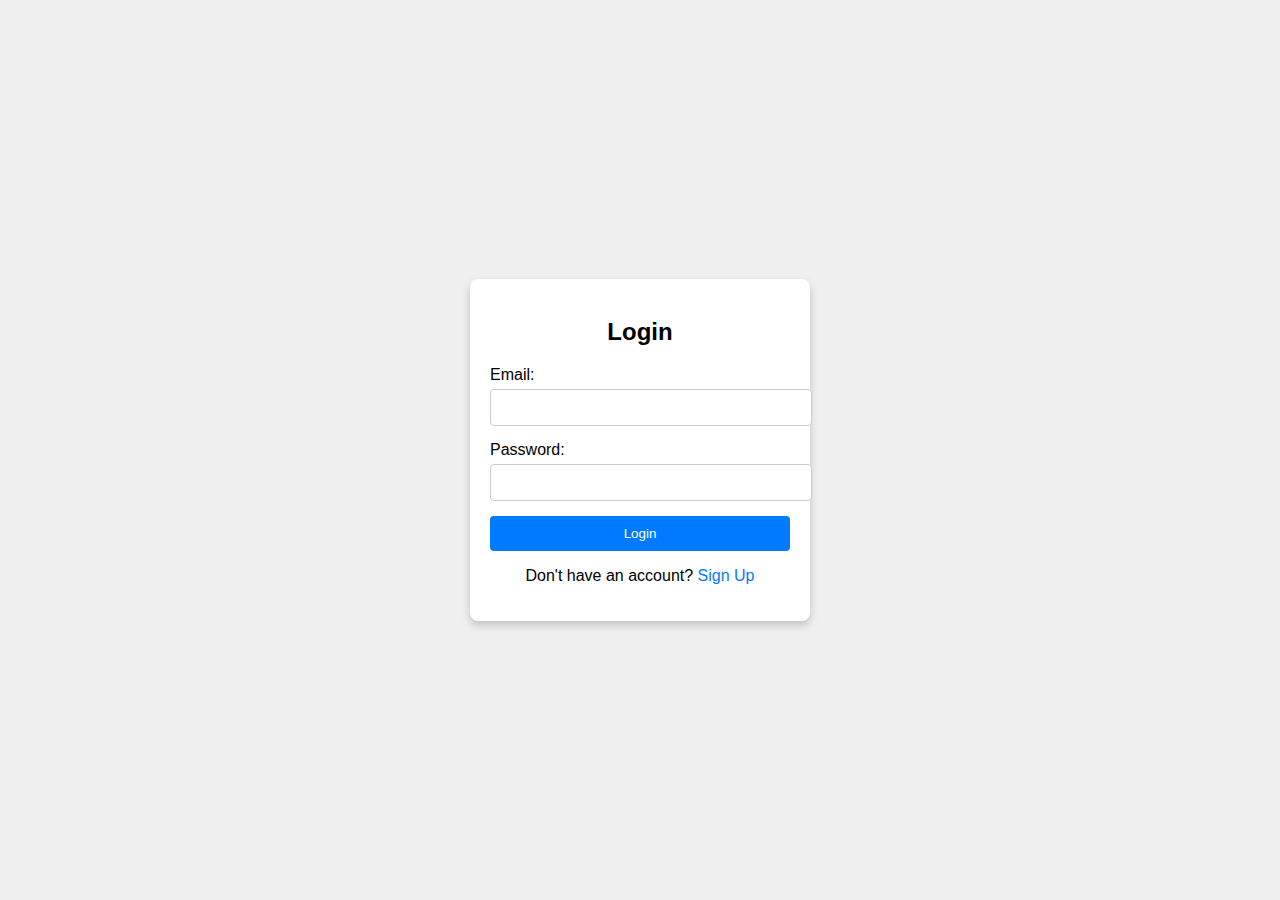
<file: src/login.html>
<!DOCTYPE html>
<html lang="en">

<head>
    <meta charset="UTF-8">
    <meta name="viewport" content="width=device-width, initial-scale=1.0">
    <title>Login</title>
    <style>
        body {
            font-family: Arial, sans-serif;
            margin: 0;
            padding: 0;
            background-color: #f0f0f0;
            display: flex;
            justify-content: center;
            align-items: center;
            height: 100vh;
        }

        .form-container {
            background-color: white;
            padding: 20px;
            border-radius: 8px;
            box-shadow: 0 4px 8px rgba(0, 0, 0, 0.2);
            width: 300px;
        }

        .form-container h2 {
            text-align: center;
            margin-bottom: 20px;
        }

        .form-container label {
            display: block;
            margin-bottom: 5px;
        }

        .form-container input {
            width: 100%;
            padding: 10px;
            margin-bottom: 15px;
            border: 1px solid #ccc;
            border-radius: 4px;
        }

        .form-container button {
            width: 100%;
            padding: 10px;
            background-color: #007bff;
            color: white;
            border: none;
            border-radius: 4px;
            cursor: pointer;
        }

        .form-container button:hover {
            background-color: #0056b3;
        }

        .form-container p {
            text-align: center;
        }

        .form-container p a {
            color: #007bff;
            text-decoration: none;
        }

        .form-container p a:hover {
            text-decoration: underline;
        }
    </style>
    <script>
        function handleLogin(event) {
            event.preventDefault(); // Prevent the default form submission
            // Redirect to the desired link
            window.location.href = "https://brocodebot.github.io/ListenHub/src/main";
        }
    </script>
</head>

<body>
    <div class="form-container">
        <h2>Login</h2>
        <form onsubmit="handleLogin(event)">
            <label for="email">Email:</label>
            <input type="email" id="email" name="email" required>
            <label for="password">Password:</label>
            <input type="password" id="password" name="password" required>
            <button type="submit">Login</button>
        </form>
        <p>Don't have an account? <a href="signup.html">Sign Up</a></p>
    </div>
</body>

</html>
</file>
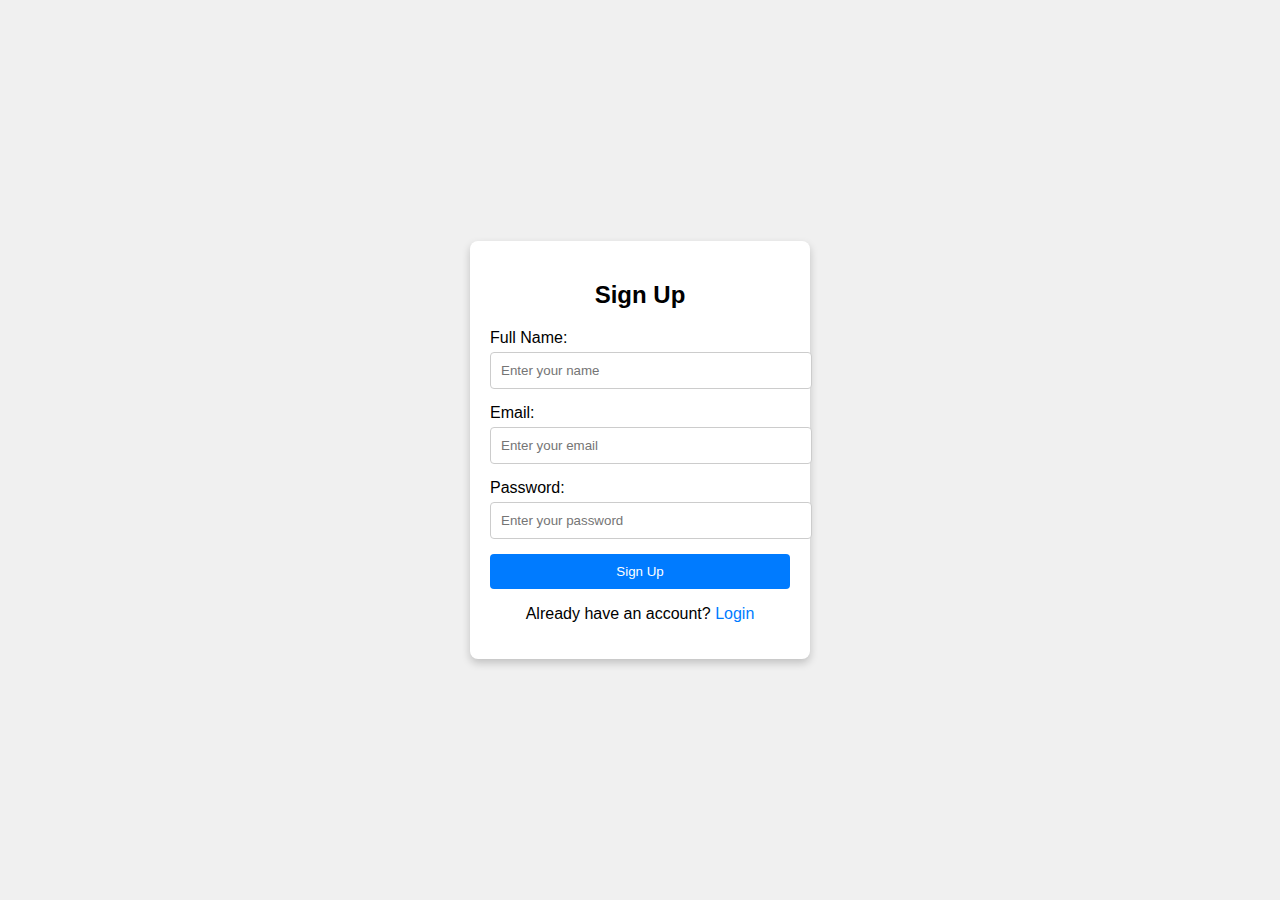
<file: src/signup.html>
<!DOCTYPE html>
<html lang="en">

<head>
    <meta charset="UTF-8">
    <meta name="viewport" content="width=device-width, initial-scale=1.0">
    <title>Sign Up</title>
    <style>
        body {
            font-family: Arial, sans-serif;
            margin: 0;
            padding: 0;
            background-color: #f0f0f0;
            display: flex;
            justify-content: center;
            align-items: center;
            height: 100vh;
        }

        .form-container {
            background-color: white;
            padding: 20px;
            border-radius: 8px;
            box-shadow: 0 4px 8px rgba(0, 0, 0, 0.2);
            width: 300px;
        }

        .form-container h2 {
            text-align: center;
            margin-bottom: 20px;
        }

        .form-container label {
            display: block;
            margin-bottom: 5px;
        }

        .form-container input {
            width: 100%;
            padding: 10px;
            margin-bottom: 15px;
            border: 1px solid #ccc;
            border-radius: 4px;
        }

        .form-container button {
            width: 100%;
            padding: 10px;
            background-color: #007bff;
            color: white;
            border: none;
            border-radius: 4px;
            cursor: pointer;
        }

        .form-container button:hover {
            background-color: #0056b3;
        }

        .form-container p {
            text-align: center;
        }

        .form-container p a {
            color: #007bff;
            text-decoration: none;
        }

        .form-container p a:hover {
            text-decoration: underline;
        }
    </style>
</head>

<body>
    <div class="form-container">
        <h2>Sign Up</h2>
        <form action="#" method="post">
            <label for="name">Full Name:</label>
            <input type="text" id="name" name="name" placeholder="Enter your name" required>
            <label for="email">Email:</label>
            <input type="email" id="email" name="email" placeholder="Enter your email" required>
            <label for="password">Password:</label>
            <input type="password" id="password" name="password" placeholder="Enter your password" required>
            <button type="submit">Sign Up</button>
        </form>
        <p>Already have an account? <a href="login.html">Login</a></p>
    </div>
</body>

</html>
</file>
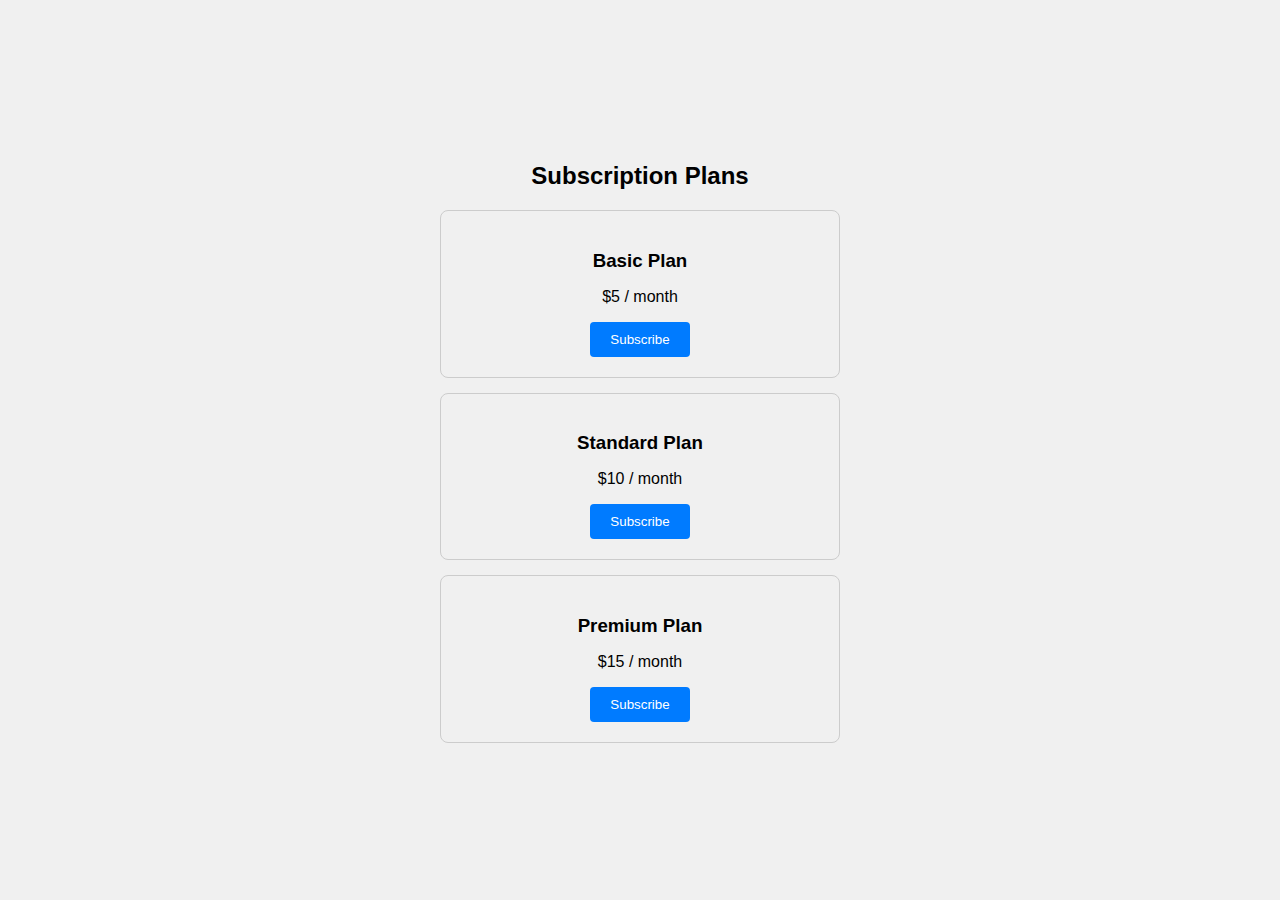
<file: src/subscription.html>
<!DOCTYPE html>
<html lang="en">

<head>
    <meta charset="UTF-8">
    <meta name="viewport" content="width=device-width, initial-scale=1.0">
    <title>Subscription</title>
    <style>
        body {
            font-family: Arial, sans-serif;
            margin: 0;
            padding: 0;
            background-color: #f0f0f0;
            display: flex;
            justify-content: center;
            align-items: center;
            height: 100vh;
        }

        .subscription-container {
            width: 400px;
            text-align: center;
        }

        .plan {
            border: 1px solid #ccc;
            border-radius: 8px;
            padding: 20px;
            margin-bottom: 15px;
        }

        .plan h3 {
            margin-bottom: 10px;
        }

        .plan button {
            padding: 10px 20px;
            background-color: #007bff;
            color: white;
            border: none;
            border-radius: 4px;
            cursor: pointer;
        }

        .plan button:hover {
            background-color: #0056b3;
        }
    </style>
    <script>
        function redirectToSubscription() {
            // Redirect to the specified link
            window.location.href = "https://brocodebot.github.io/ListenHub/src/main"; // Replace with the actual URL if needed
        }
    </script>
</head>

<body>
    <div class="subscription-container">
        <h2>Subscription Plans</h2>
        <div class="plan">
            <h3>Basic Plan</h3>
            <p>$5 / month</p>
            <button onclick="redirectToSubscription()">Subscribe</button>
        </div>
        <div class="plan">
            <h3>Standard Plan</h3>
            <p>$10 / month</p>
            <button onclick="redirectToSubscription()">Subscribe</button>
        </div>
        <div class="plan">
            <h3>Premium Plan</h3>
            <p>$15 / month</p>
            <button onclick="redirectToSubscription()">Subscribe</button>
        </div>
    </div>
</body>

</html>
</file>
